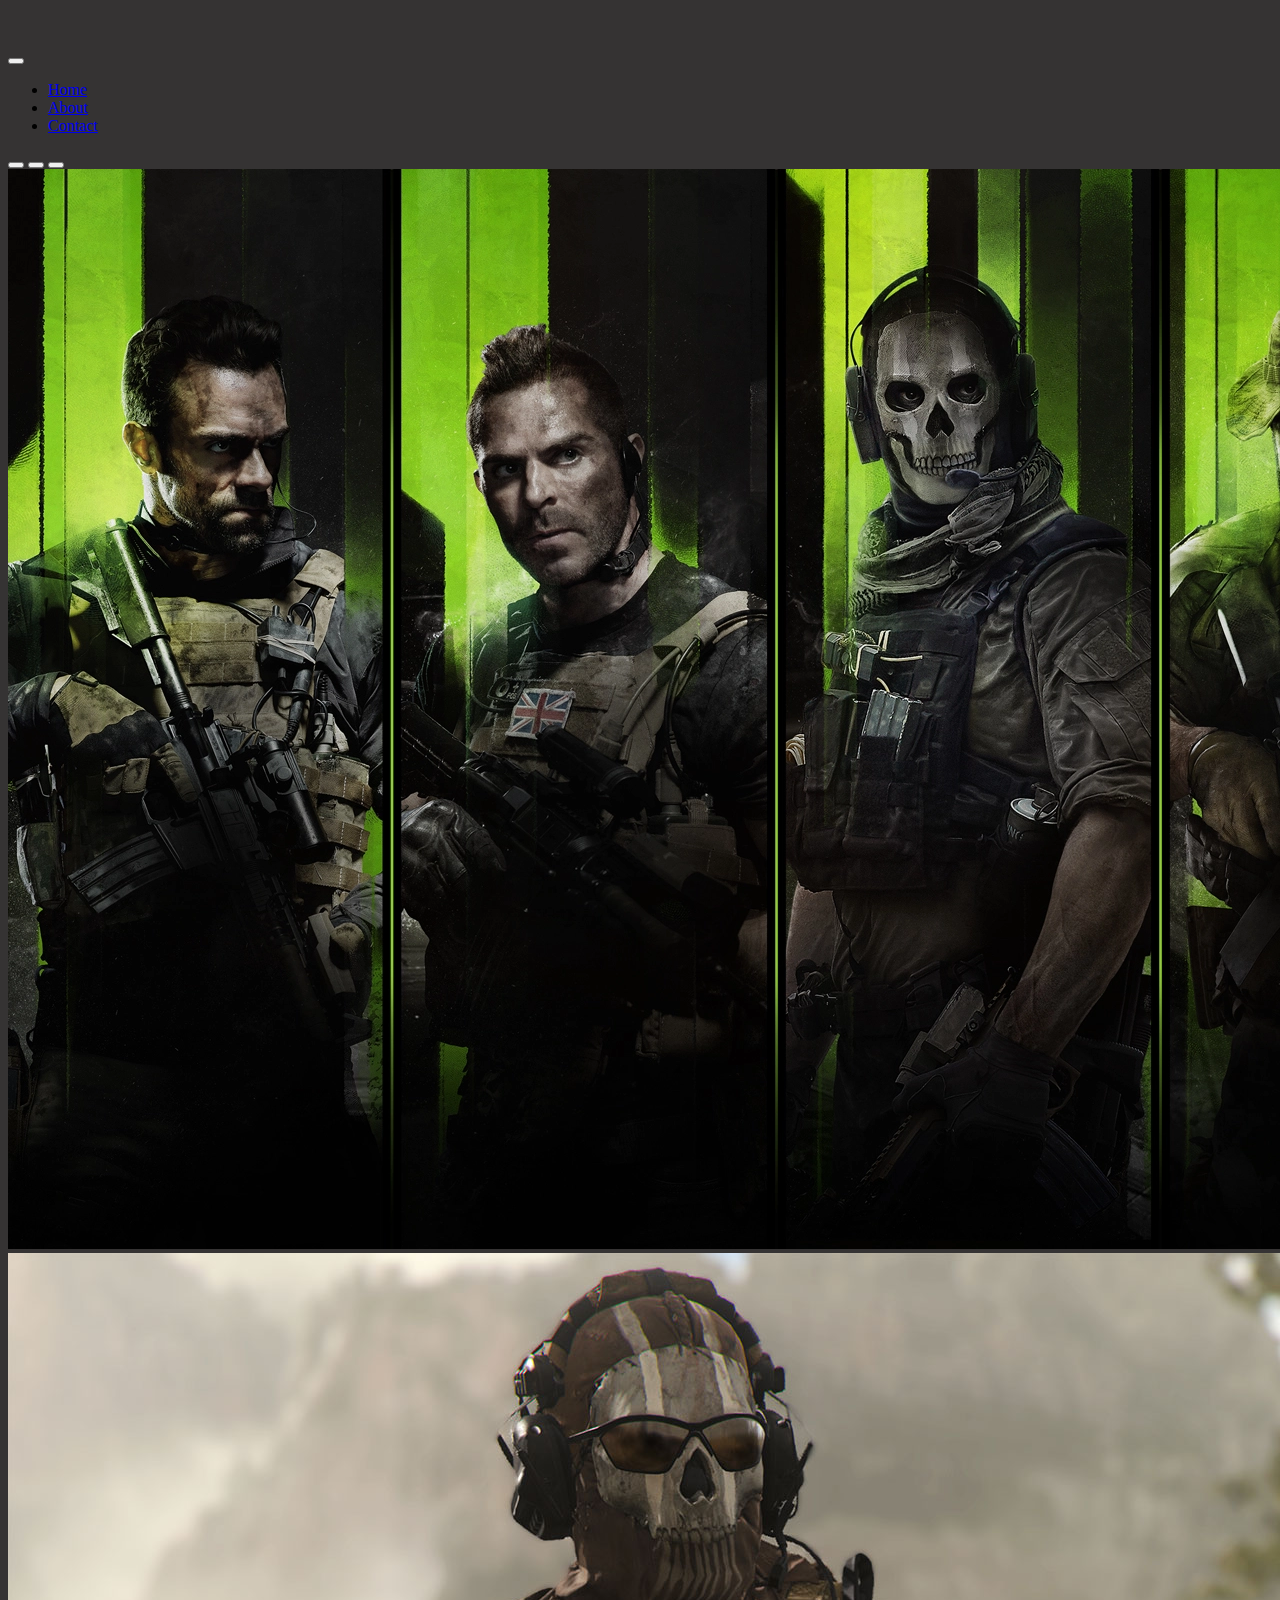
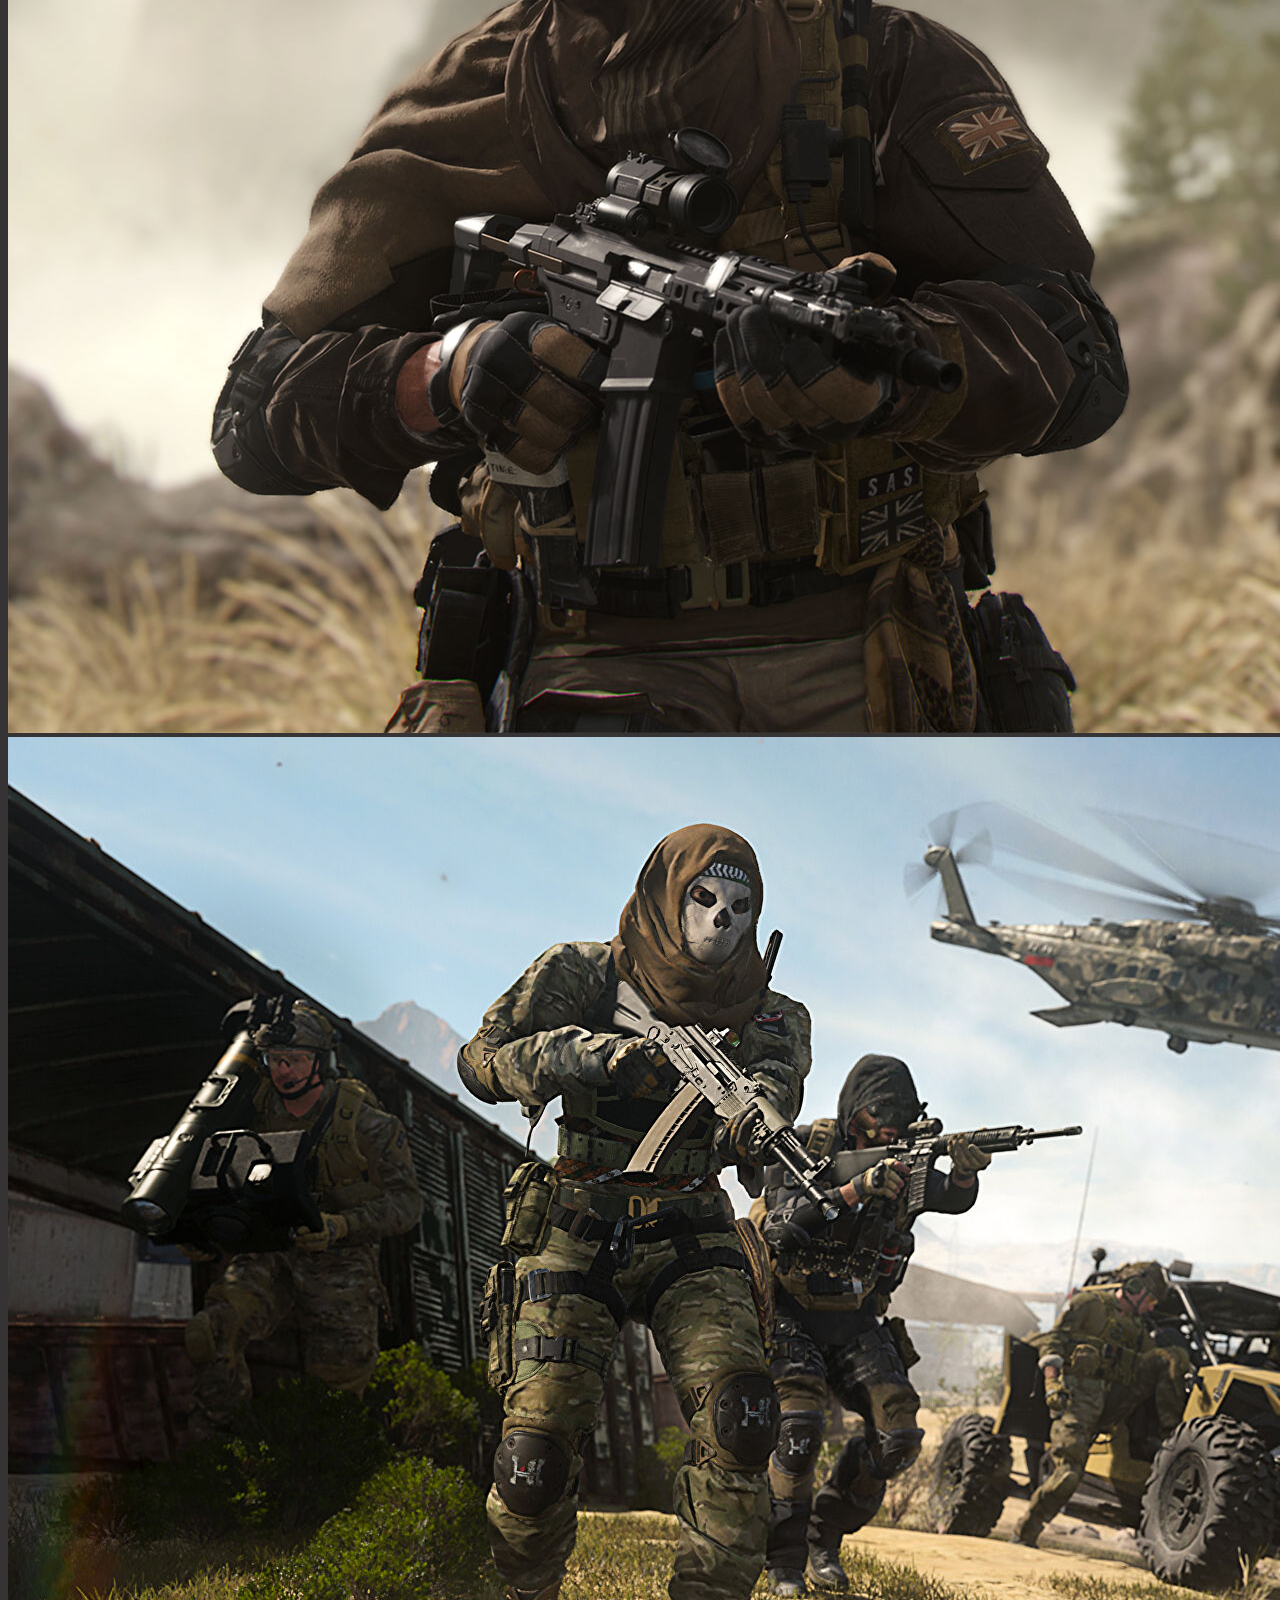
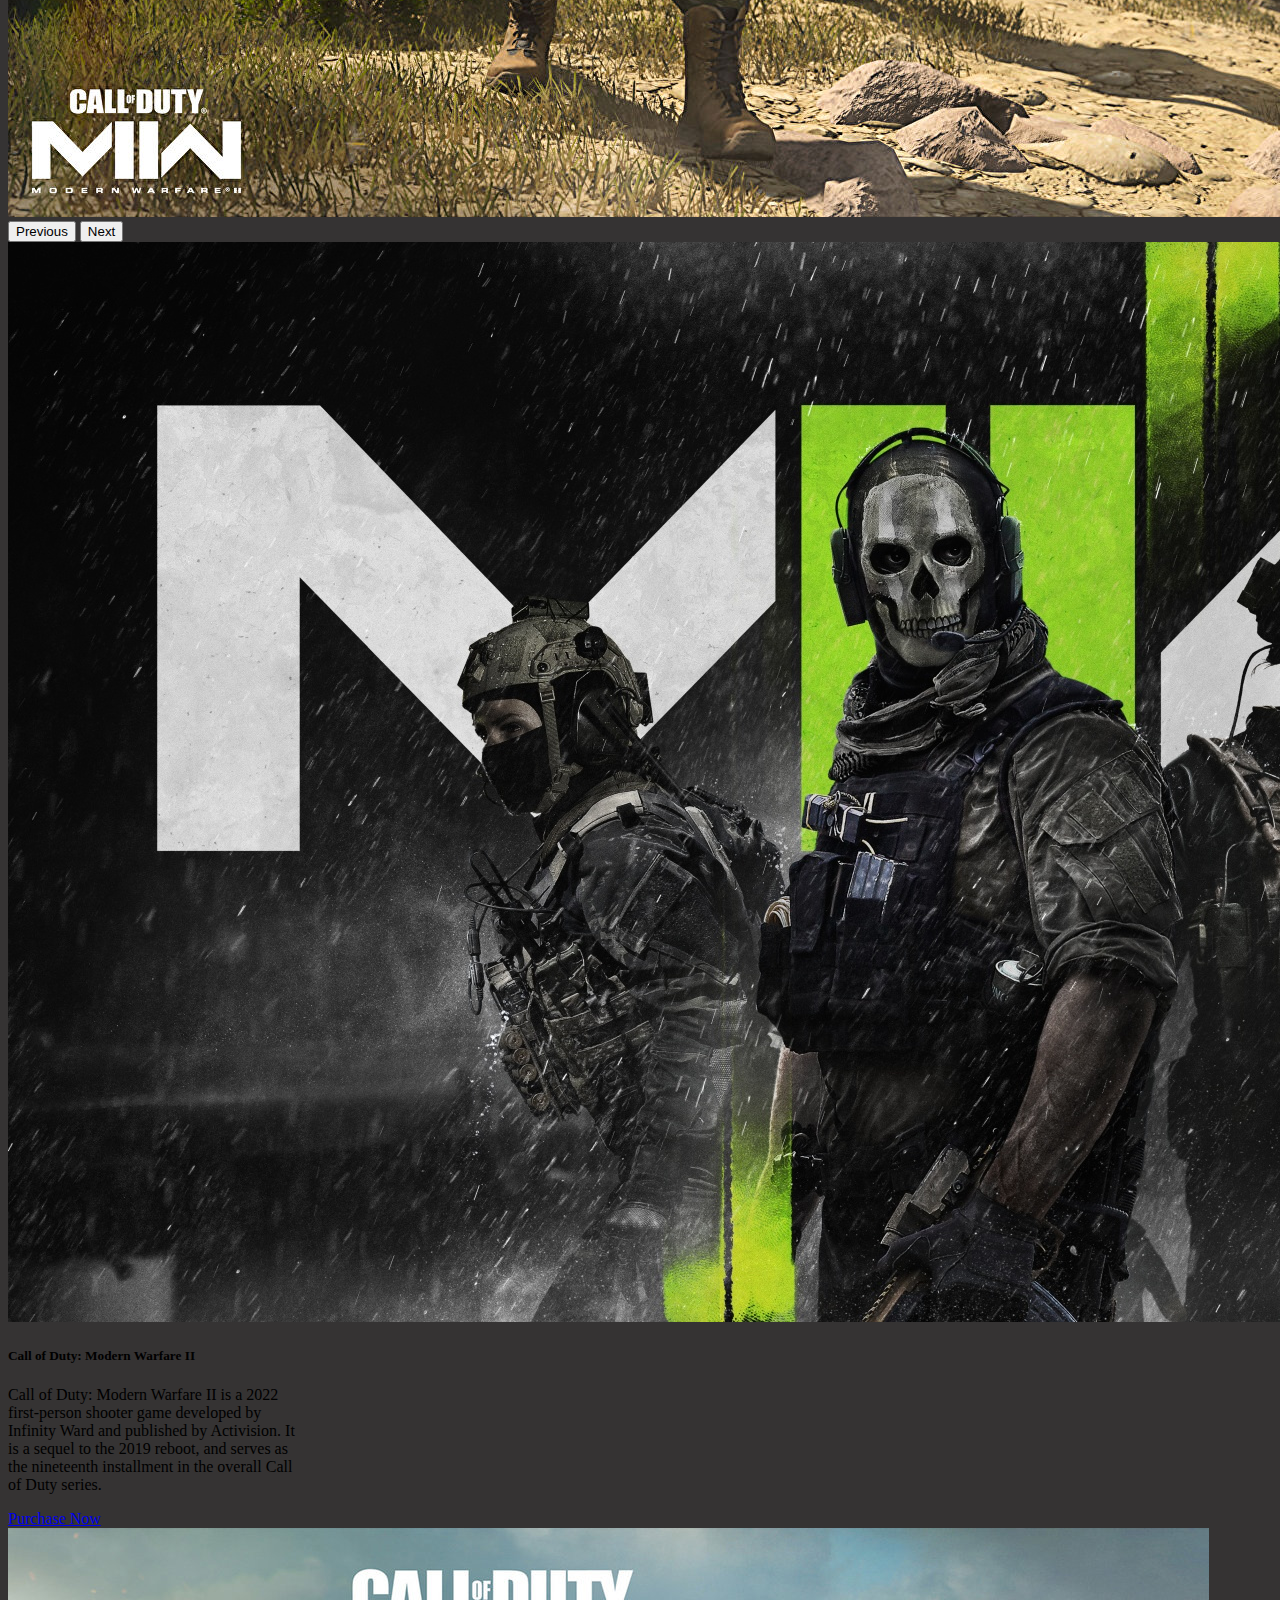
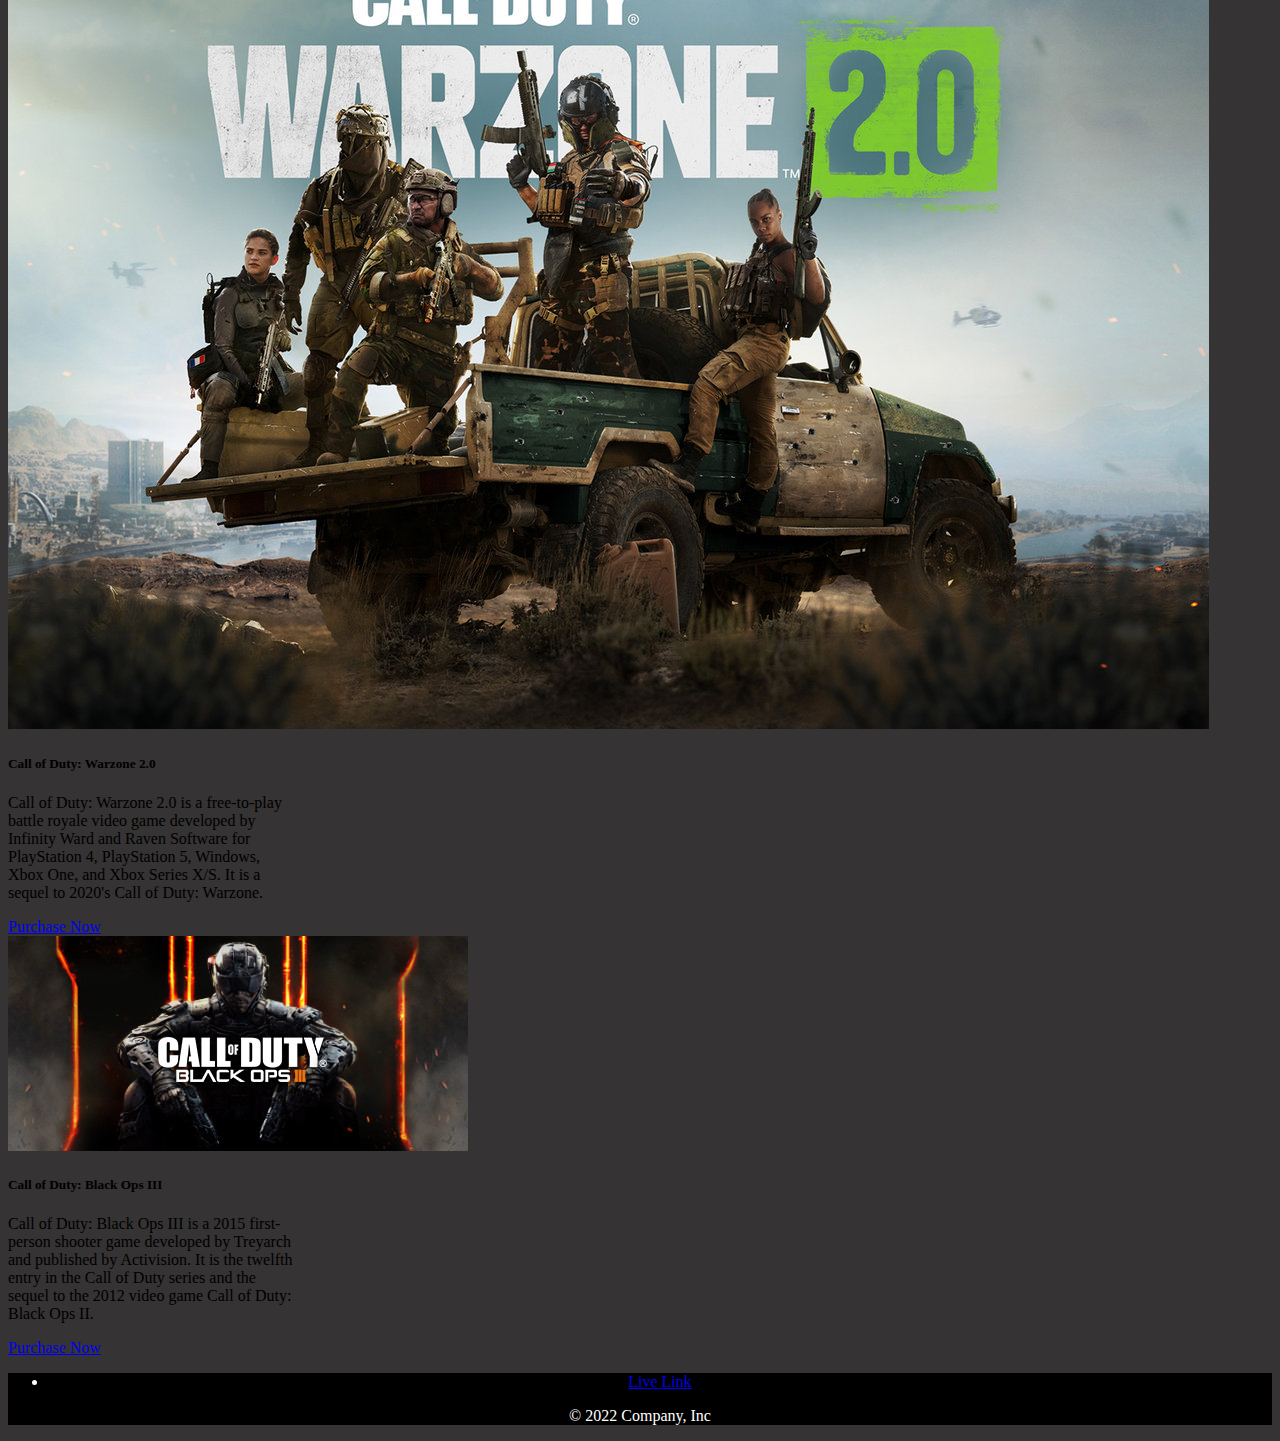
<file: index.html>
<!doctype html>
<html lang="en">
  <head>
    <!-- Required meta tags -->
    <meta charset="utf-8">
    <meta name="viewport" content="width=device-width, initial-scale=1">
    <!-- Bootstrap CSS -->
    <link href="https://cdn.jsdelivr.net/npm/bootstrap@5.1.3/dist/css/bootstrap.min.css" rel="stylesheet" integrity="sha384-1BmE4kWBq78iYhFldvKuhfTAU6auU8tT94WrHftjDbrCEXSU1oBoqyl2QvZ6jIW3" crossorigin="anonymous">
    <link rel="stylesheet" href="styles.css"/>
    <link href="[data-uri]" rel="icon" type="image/x-icon" />
    <title>Call of Duty</title>
  </head>

  <body class="body1">
<!--Navbar-->
    <nav class="navbar navbar-expand-lg navbar-dark bg-dark">
      <div class="container-fluid">
        <a class="navbar-brand" href="index.html">
          <div class="logo-image">
            <img src="img/logo.png" class="img-fluid">
      </div>
        </a>
        <button class="navbar-toggler" type="button" data-bs-toggle="collapse" data-bs-target="#navbarNav" aria-controls="navbarNav" aria-expanded="false" aria-label="Toggle navigation">
          <span class="navbar-toggler-icon"></span>
        </button>
        <div class="collapse navbar-collapse" id="navbarNav">
          <ul class="navbar-nav">
            <li class="nav-item">
              <a class="nav-link active" aria-current="page" href="index.html">Home</a>
            </li>
            <li class="nav-item">
              <a class="nav-link" href="about.html">About</a>
            </li>
            <li class="nav-item">
              <a class="nav-link" href="contact.html">Contact</a>
            </li>
          </ul>
        </div>
      </div>
    </nav>

<!--Carousel-->
<div id="carouselExampleIndicators" class="carousel slide" data-bs-ride="carousel">
  <div class="carousel-indicators">
    <button type="button" data-bs-target="#carouselExampleIndicators" data-bs-slide-to="0" class="active" aria-current="true" aria-label="Slide 1"></button>
    <button type="button" data-bs-target="#carouselExampleIndicators" data-bs-slide-to="1" aria-label="Slide 2"></button>
    <button type="button" data-bs-target="#carouselExampleIndicators" data-bs-slide-to="2" aria-label="Slide 3"></button>
  </div>
  <div class="carousel-inner">
    <div class="carousel-item active">
      <img src="img/cod1.webp" class="d-block w-100" alt="cod1">
    </div>
    <div class="carousel-item">
      <img src="img/cod.jpg" class="d-block w-100" alt="cod">
    </div>
    <div class="carousel-item">
      <img src="img/shoot.jpg" class="d-block w-100" alt="shoot">
    </div>
  </div>
  <button class="carousel-control-prev" type="button" data-bs-target="#carouselExampleIndicators" data-bs-slide="prev">
    <span class="carousel-control-prev-icon" aria-hidden="true"></span>
    <span class="visually-hidden">Previous</span>
  </button>
  <button class="carousel-control-next" type="button" data-bs-target="#carouselExampleIndicators" data-bs-slide="next">
    <span class="carousel-control-next-icon" aria-hidden="true"></span>
    <span class="visually-hidden">Next</span>
  </button>
</div>

<!--Cards-->

<div class="container">
  <div class="row">
    <div class="col-md-4">
      <div class="card" style="width: 18rem;">
        <img src="img/modwar2.jpg" class="card-img-top" alt="mountains">
        <div class="card-body">
          <h5 class="card-title">Call of Duty: Modern Warfare II</h5>
          <p class="card-text">Call of Duty: Modern Warfare II is a 2022 first-person shooter game developed by Infinity Ward and published by Activision. It is a sequel to the 2019 reboot, and serves as the nineteenth installment in the overall Call of Duty series.</p>
          <a href="https://news.xbox.com/en-us/wp-content/uploads/sites/2/2022/09/MW2_Beta_X1_Wire_Hero_16x9-4de43c98dc2f01643d18.jpg" class="btn btn-primary">Purchase Now</a>
        </div>
      </div>
    </div>
    <div class="col-md-4">
      <div class="card" style="width: 18rem;">
        <img src="img/warzone2.jpg" class="card-img-top" alt="red">
        <div class="card-body">
          <h5 class="card-title">Call of Duty: Warzone 2.0</h5>
          <p class="card-text">Call of Duty: Warzone 2.0 is a free-to-play battle royale video game developed by Infinity Ward and Raven Software for PlayStation 4, PlayStation 5, Windows, Xbox One, and Xbox Series X/S. It is a sequel to 2020's Call of Duty: Warzone. </p>
          <a href="https://cdn.pocket-lint.com/r/s/1201x/assets/images/161469-games-news-feature-everything-we-know-about-warzone-2-0-gameplay-new-map-and-more-image10-yirqob0ehj.jpg" class="btn btn-primary">Purchase Now</a>
        </div>
      </div>
    </div>
    <div class="col-md-4">
      <div class="card" style="width: 18rem;">
        <img src="img/ops3.jpg" class="card-img-top" alt="snow">
        <div class="card-body">
          <h5 class="card-title">Call of Duty: Black Ops III</h5>
          <p class="card-text">Call of Duty: Black Ops III is a 2015 first-person shooter game developed by Treyarch and published by Activision. It is the twelfth entry in the Call of Duty series and the sequel to the 2012 video game Call of Duty: Black Ops II.</p>
          <a href="https://cdn.akamai.steamstatic.com/steam/apps/311210/header.jpg?t=1646763462" class="btn btn-primary">Purchase Now</a>
        </div>
      </div>
    </div>
  </div>
</div>

<!-- Option 1: Bootstrap Bundle with Popper -->
<script src="https://cdn.jsdelivr.net/npm/bootstrap@5.1.3/dist/js/bootstrap.bundle.min.js" integrity="sha384-ka7Sk0Gln4gmtz2MlQnikT1wXgYsOg+OMhuP+IlRH9sENBO0LRn5q+8nbTov4+1p" crossorigin="anonymous"></script>
      
<footer class="footer" class="py-3 my-4">
  <ul class="nav justify-content-center border-bottom pb-3 mb-3">
    <li class="nav-item"><a href="https://jocelinm.github.io/Coding-1-Final-Fall2022/" class="nav-link px-2 text-muted">Live Link</a></li>
  </ul>
  <p class="text-center text-muted">© 2022 Company, Inc</p>
</footer>
  </body>
</html>
</file>
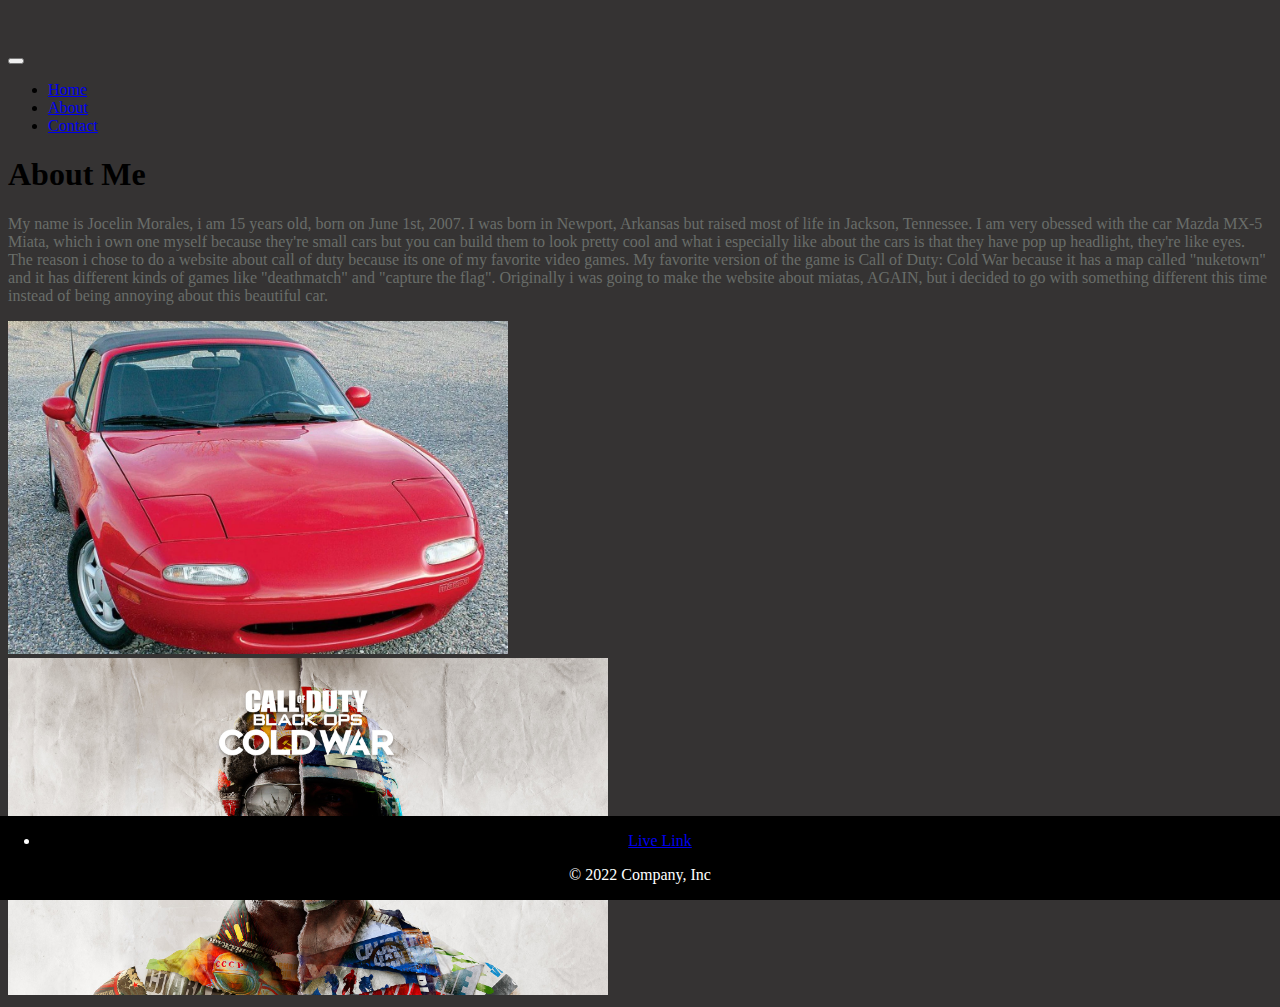
<file: about.html>
<!doctype html>
<html lang="en">
  <head>
    <!-- Required meta tags -->
    <meta charset="utf-8">
    <meta name="viewport" content="width=device-width, initial-scale=1">
    <!-- Bootstrap CSS -->
    <link href="https://cdn.jsdelivr.net/npm/bootstrap@5.1.3/dist/css/bootstrap.min.css" rel="stylesheet" integrity="sha384-1BmE4kWBq78iYhFldvKuhfTAU6auU8tT94WrHftjDbrCEXSU1oBoqyl2QvZ6jIW3" crossorigin="anonymous">
    <link rel="stylesheet" href="styles.css"/>
    <link href="[data-uri]" rel="icon" type="image/x-icon" />
    <title>Call of Duty</title>
  </head>

  <body class="body1">
<!--Navbar-->
    <nav class="navbar navbar-expand-lg navbar-dark bg-dark">
      <div class="container-fluid">
        <a class="navbar-brand" href="index.html">
          <div class="logo-image">
            <img src="img/logo.png" class="img-fluid">
      </div>
        </a>
        <button class="navbar-toggler" type="button" data-bs-toggle="collapse" data-bs-target="#navbarNav" aria-controls="navbarNav" aria-expanded="false" aria-label="Toggle navigation">
          <span class="navbar-toggler-icon"></span>
        </button>
        <div class="collapse navbar-collapse" id="navbarNav">
          <ul class="navbar-nav">
            <li class="nav-item">
              <a class="nav-link active" aria-current="page" href="index.html">Home</a>
            </li>
            <li class="nav-item">
              <a class="nav-link" href="about.html">About</a>
            </li>
            <li class="nav-item">
              <a class="nav-link" href="contact.html">Contact</a>
            </li>
          </ul>
        </div>
      </div>
    </nav>

    <!-- Option 1: Bootstrap Bundle with Popper -->
    <script src="https://cdn.jsdelivr.net/npm/bootstrap@5.1.3/dist/js/bootstrap.bundle.min.js" integrity="sha384-ka7Sk0Gln4gmtz2MlQnikT1wXgYsOg+OMhuP+IlRH9sENBO0LRn5q+8nbTov4+1p" crossorigin="anonymous"></script>
    <h1>About Me</h1>
      <p class="h">My name is Jocelin Morales, i am 15 years old, born on June 1st, 2007. I was born in Newport, Arkansas but raised most of life in Jackson, Tennessee. I am very obessed with the car Mazda MX-5 Miata, which i own one myself because they're small cars but you can build them to look pretty cool and what i especially like about the cars is that they have pop up headlight, they're like eyes. The reason i chose to do a website about call of duty because its one of my favorite video games. My favorite version of the game is Call of Duty: Cold War because it has a map called "nuketown" and it has different kinds of games like "deathmatch" and "capture the flag". Originally i was going to make the website about miatas, AGAIN, but i decided to go with something different this time instead of being annoying about this beautiful car.</p>
      <div class="row">
        <div class="col-sm-4">
          <img src="img/miata.webp" width="500" alt="coldwar">
        </div>
        <div class="col-sm-4">
          <img src="img/coldwarcod.jpg" width="600" alt="coldwar">
        </div>
      
      <footer class="footer2" class="py-3 my-4">
        <ul class="nav justify-content-center border-bottom pb-3 mb-3">
          <li class="nav-item"><a href="https://jocelinm.github.io/Coding-1-Final-Fall2022/" class="nav-link px-2 text-muted">Live Link</a></li>
        </ul>
        <p class="text-center text-muted">© 2022 Company, Inc</p>
      </footer>
  </body>
</html>
</file>
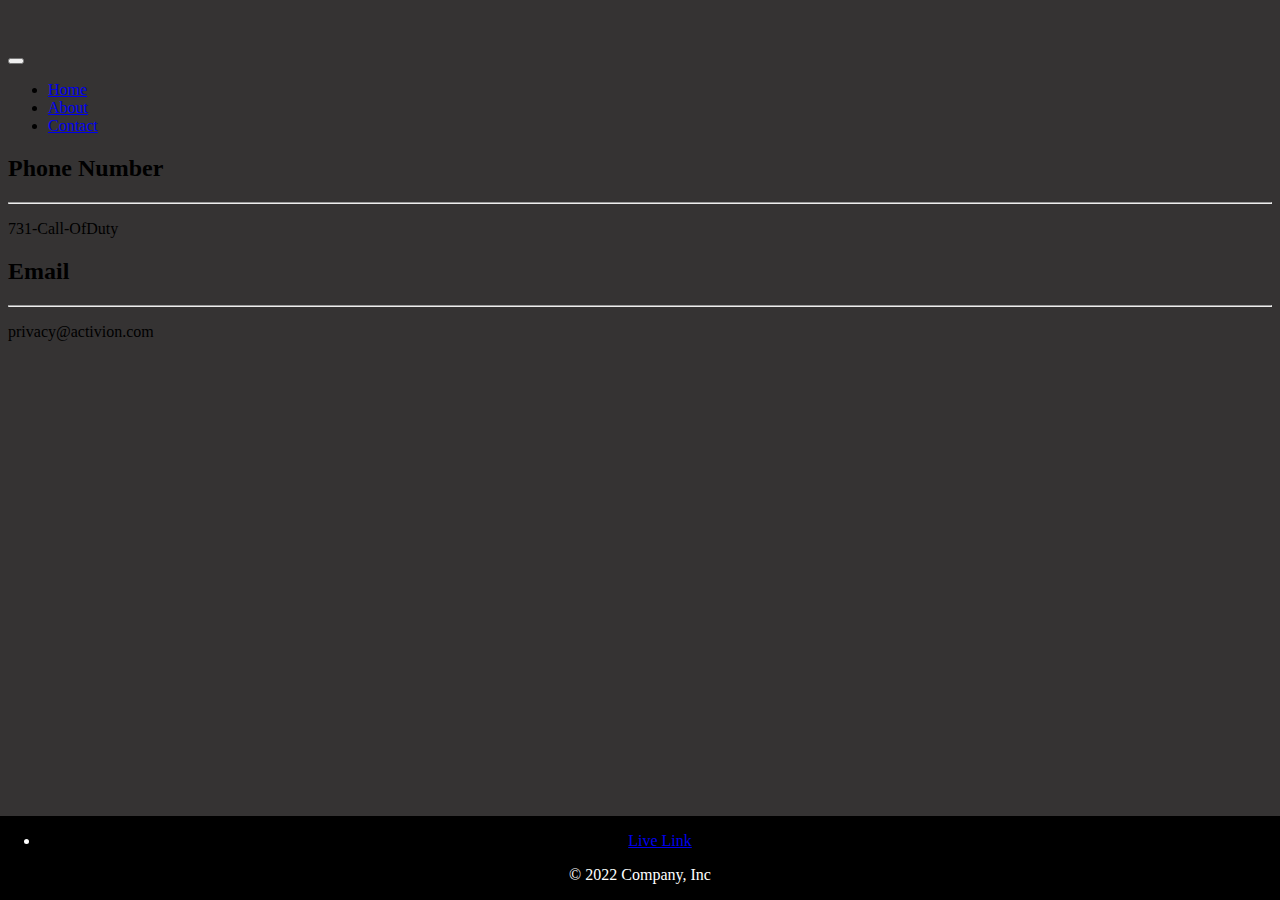
<file: contact.html>
<!doctype html>
<html lang="en">
  <head>
    <!-- Required meta tags -->
    <meta charset="utf-8">
    <meta name="viewport" content="width=device-width, initial-scale=1">
    <!-- Bootstrap CSS -->
    <link href="https://cdn.jsdelivr.net/npm/bootstrap@5.1.3/dist/css/bootstrap.min.css" rel="stylesheet" integrity="sha384-1BmE4kWBq78iYhFldvKuhfTAU6auU8tT94WrHftjDbrCEXSU1oBoqyl2QvZ6jIW3" crossorigin="anonymous">
    <link rel="stylesheet" href="styles.css"/>
    <link href="[data-uri]" rel="icon" type="image/x-icon" />
    <title>Call of Duty</title>
  </head>

  <body class="body1">
<!--Navbar-->
    <nav class="navbar navbar-expand-lg navbar-dark bg-dark">
      <div class="container-fluid">
        <a class="navbar-brand" href="index.html">
          <div class="logo-image">
            <img src="img/logo.png" class="img-fluid">
      </div>
        </a>
        <button class="navbar-toggler" type="button" data-bs-toggle="collapse" data-bs-target="#navbarNav" aria-controls="navbarNav" aria-expanded="false" aria-label="Toggle navigation">
          <span class="navbar-toggler-icon"></span>
        </button>
        <div class="collapse navbar-collapse" id="navbarNav">
          <ul class="navbar-nav">
            <li class="nav-item">
              <a class="nav-link active" aria-current="page" href="index.html">Home</a>
            </li>
            <li class="nav-item">
              <a class="nav-link" href="about.html">About</a>
            </li>
            <li class="nav-item">
              <a class="nav-link" href="contact.html">Contact</a>
            </li>
          </ul>
        </div>
      </div>
    </nav>

    <div class="row">
<div class="col-sm-4">
<h2 > Phone Number</h2>
<hr>
 <p>731-Call-OfDuty</p>
</div>
<div class="col-sm-4">
  <h2> Email</h2>
  <hr>
 <p>privacy@activion.com</p>
  </div>
  <footer class="footer2" class="py-3 my-4">
    <ul class="nav justify-content-center border-bottom pb-3 mb-3">
      <li class="nav-item"><a href="https://jocelinm.github.io/Coding-1-Final-Fall2022/" class="nav-link px-2 text-muted">Live Link</a></li>
    </ul>
    <p class="text-center text-muted">© 2022 Company, Inc</p>
  </footer>
</body>
</html>
</file>
<file: styles.css>
.body1 {
    background-color: rgb(53, 51, 51);
}
.h {
    color: rgb(105, 109, 105);
}
.body2 {
  background-color: rgb(53, 51, 51);
  color: black;
}
.body3 {
  background-color: rgb(53, 51, 51);
  color: black;
}
.footer {
  position:relative;
  left: 0;
  bottom: 0;
  width: 100%;
  background-color: rgb(0, 0, 0);
  color: white;
  text-align: center;
}
.footer2 {
  position:absolute;
  left: 0;
  bottom: 0;
  width: 100%;
  background-color: rgb(0, 0, 0);
  color: white;
  text-align: center;
}
.font {
  color: black;
}
.logo-image{
  width: 70px;
  height: 45px;
  border-radius: 50%;
  overflow: hidden;
  margin-top: -6px;
}
</file>
